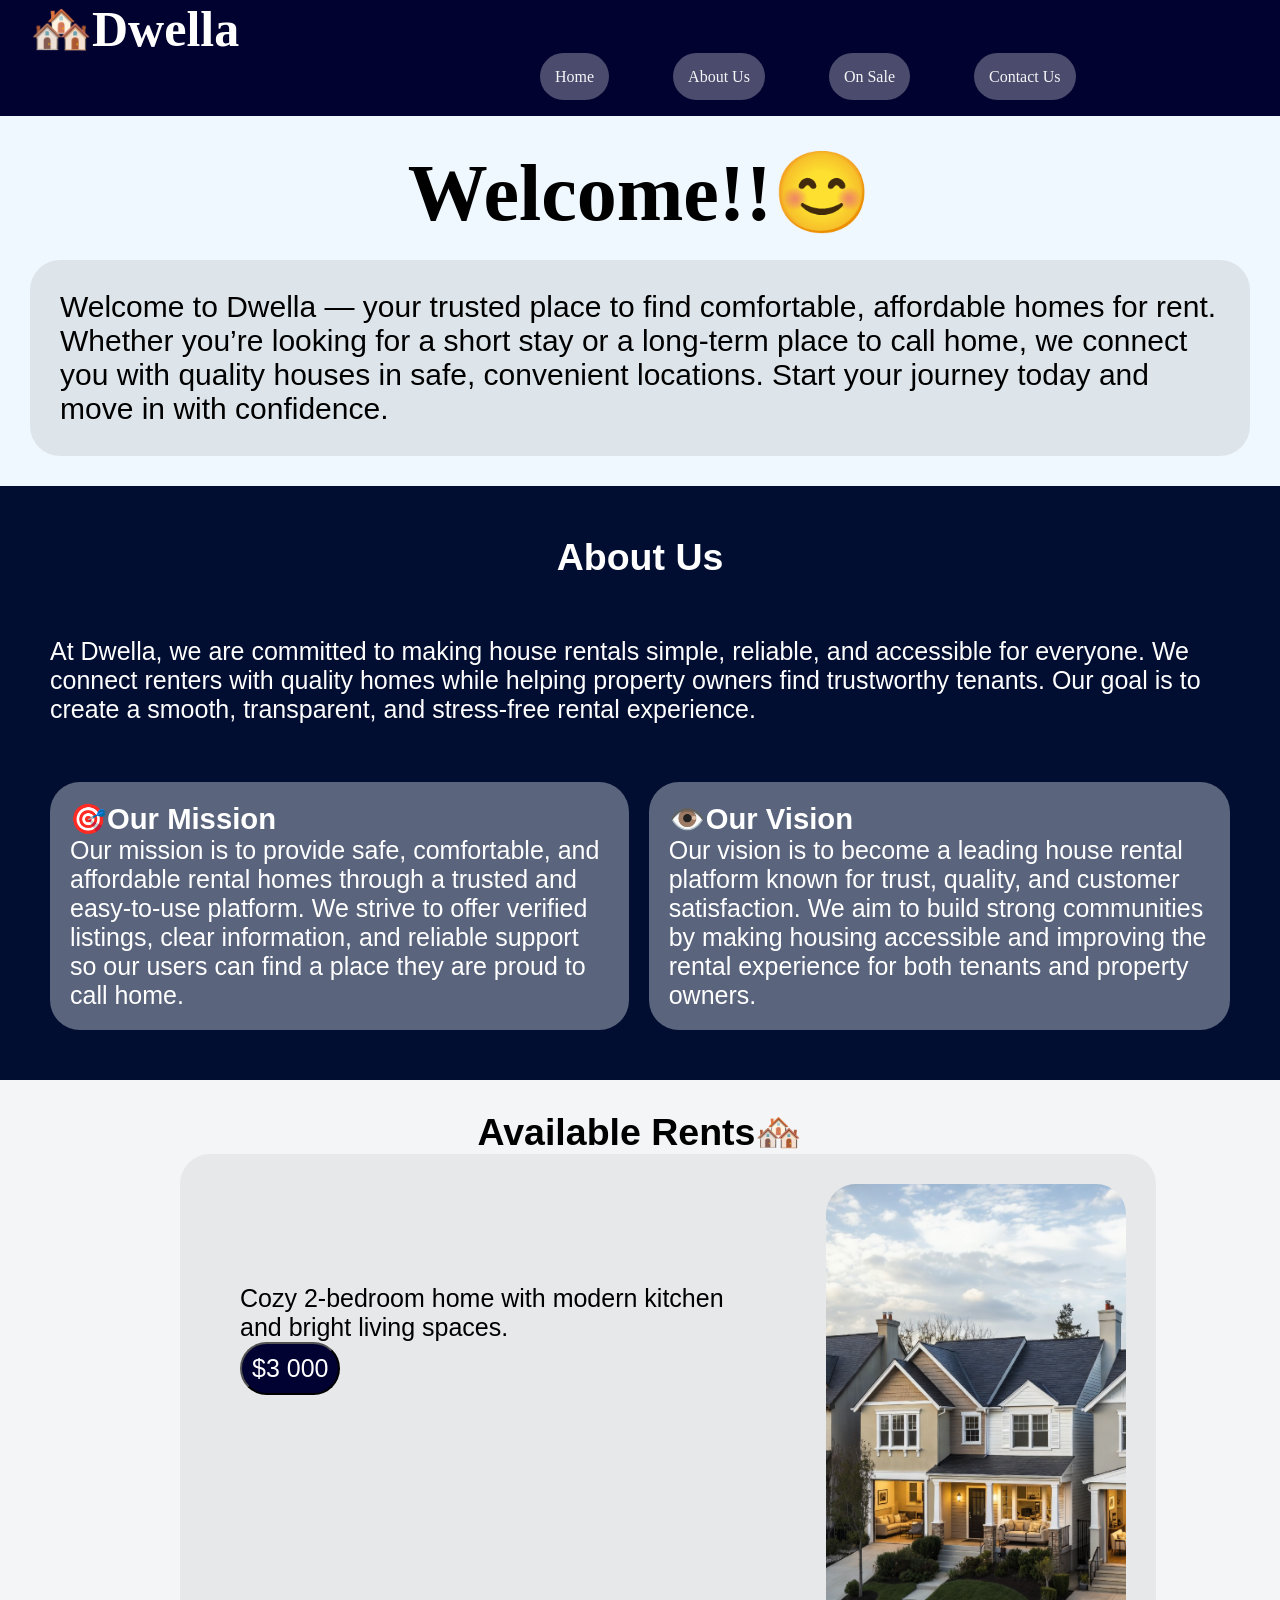
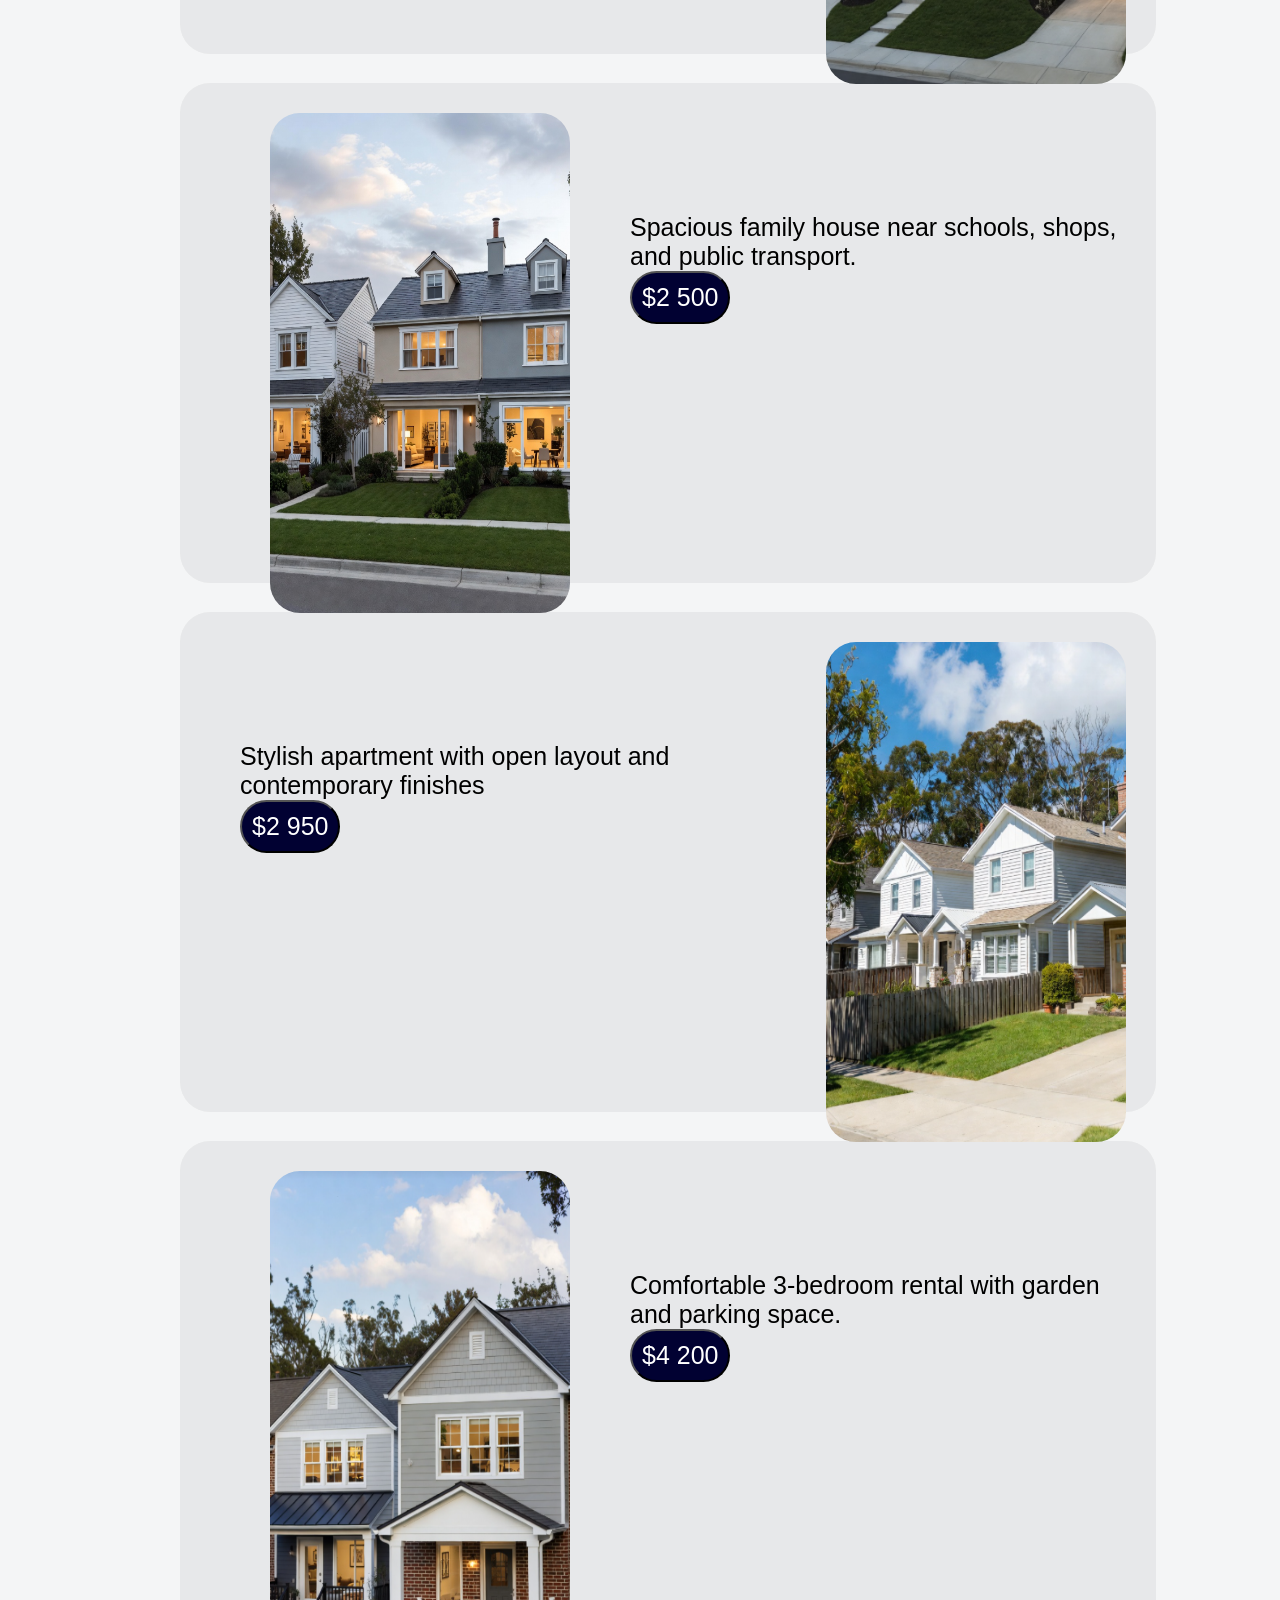
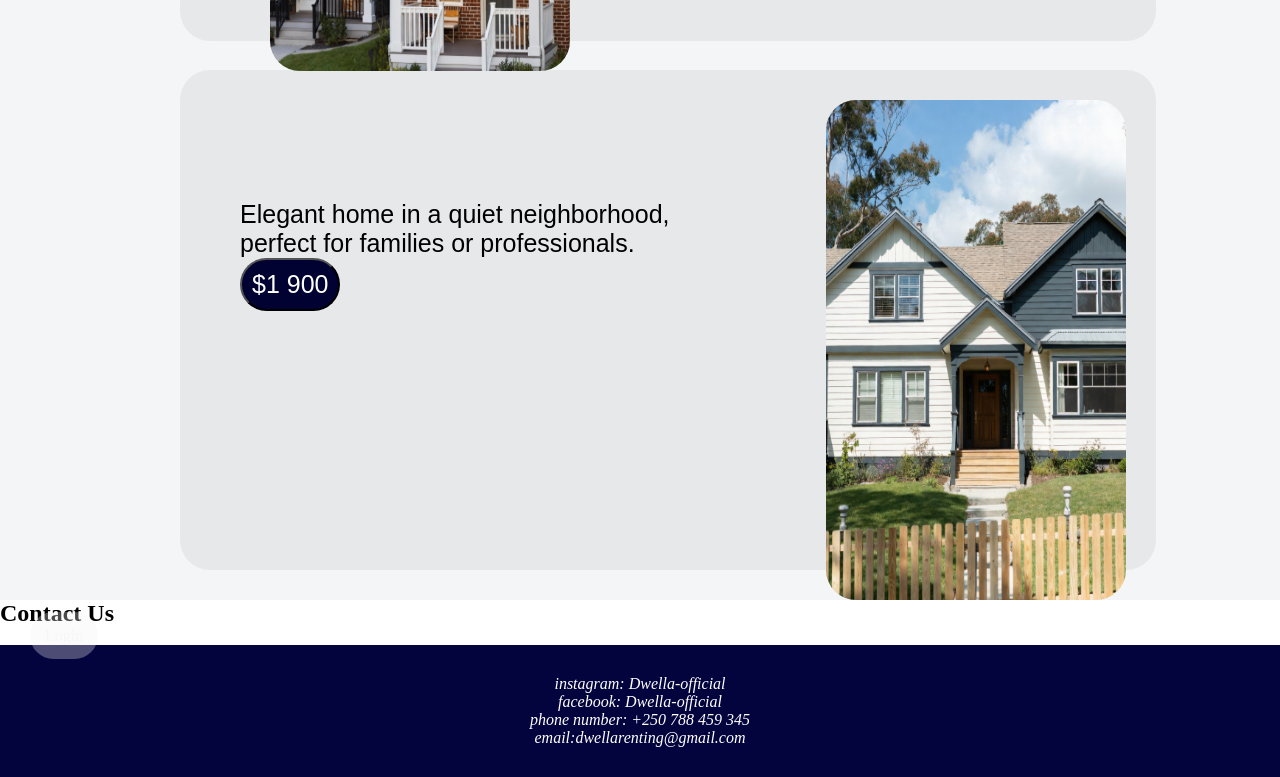
<file: index.html>
<!DOCTYPE html>
<html lang="en">
<head>
    <meta charset="UTF-8">
    <meta name="viewport" content="width=device-width, initial-scale=1.0">
    <title>Dwella</title>
    <style>
        * {
            margin: 0;
            padding: 0;
            box-sizing: border-box;
        }
        header{
            background-color: rgb(2, 2, 49); */
            color: white;
            position: sticky;
            padding-bottom: 20px;

        }
        nav{
            margin-left: 500px;
            padding: 10px;
            /* background-color: rgba(250, 250, 250, 0.214); */
            border-radius: 10px;
            /* position: fixed; */
            
            
        }
        a{
            padding-right: 40px;
            text-decoration: none;
            color: rgb(246, 246, 248);
            background-color: rgba(242, 243, 244, 0.304);
            padding: 15px;
            border-radius: 30px;
            margin: 30px;
            
        }
        h1{
            font-size: 50px;
            margin-left: 30px;
            color: white;
        }
        #index{
            background-color: aliceblue;
            padding: 30px;
        }
        #about{
            background-color: rgb(1, 14, 49);
            color: white;
            padding: 50px;
            font-family: 'Lucida Sans', 'Lucida Sans Regular', 'Lucida Grande', 'Lucida Sans Unicode', Geneva, Verdana, sans-serif;
            font-size: 25px;
        }
        #rent{
            background-color: rgb(244, 245, 246);
            padding: 30px;
            font-family: 'Lucida Sans', 'Lucida Sans Regular', 'Lucida Grande', 'Lucida Sans Unicode', Geneva, Verdana, sans-serif;
            font-size: 25px;
        }
        footer{
            background-color: rgb(3, 3, 61);
            color: white;
            text-align: center;
            padding: 30px;
            background-size: cover;
            background-position: center;
            background-repeat: no-repeat;
        }
        .home h2{
            /* background-image: url("house1.png"); */
            margin-top: 0px;
            font-size: 80px;
            text-align: center;
            padding-bottom: 20px;
            
        }
        .home p{
            background-color: rgba(0, 0, 7, 0.077);
            padding: 30px;
            border-radius: 30px;
            font-family: 'Lucida Sans', 'Lucida Sans Regular', 'Lucida Grande', 'Lucida Sans Unicode', Geneva, Verdana, sans-serif;
            font-size: 30px;
        }
        .rent{
            display: flex;
            padding-left: 50px;
            margin-left: 50px;
            gap: 30px;
            background-color: rgba(1, 1, 31, 0.053);
            border-radius: 30px;
        }
        .rent img{
            height: 500px;
            border-radius: 30px;
            margin-left: 60px;
            align-self: right;
        }
        .rent p{
            margin-left: 30px;
        }
        .about{
            background-color: rgba(240, 248, 255, 0.367);
            padding: 20px;
            border-radius: 30px;
        }
        .mm{
            display: flex;
            gap: 10px;
        }
        #about h2{
            text-align: center;
        }
        #rent h2{
            text-align: center;
        }
        #aa{
            margin: 0;
            padding: 0;
            
        }
        #aa img{
            width: 300px;
        }
        #aa p{
            margin-top: 100px;
        }
        #ww p{
            margin-top: 100px;
        }
        #ww img{
            width: 300px;
        }
        #ww,#aa{
            height: 500px;
            width: 80%;
            margin-left: 150px;
            padding: 30px;
        }
        #rent button{
            padding: 10px;
            font-family: 'Lucida Sans', 'Lucida Sans Regular', 'Lucida Grande', 'Lucida Sans Unicode', Geneva, Verdana, sans-serif;
            font-size: 25px;
            background-color: rgb(1, 1, 50);
            color: white;
            border-radius: 30px;
        }
    </style>
</head>
<body>
    <header>
        <h1>🏘️Dwella</h1>
        <nav>
            <a href="#index">Home</a>
            <a href="#about">About Us</a>
            <a href="#rent">On Sale</a>
            <a href="#contact">Contact Us</a>
        </nav>
    </header>
    <main>
        <section id="index">
            <div class="home">
                <div>
                <h2>Welcome!!😊</h2>
                </div>
                <div>
                    <p>Welcome to Dwella — your trusted place to find comfortable, affordable homes for rent. Whether you’re 
                        looking for a short stay or a long-term place to call home, we connect you with quality houses in safe, 
                        convenient locations. Start your journey today and move in with confidence.</p>
                </div>
            </div>
        </section>
        <section id="about">
            <div>
                <div>
                    <h2>About Us</h2><br><br>
                    <p>
                        At Dwella, we are committed to making house rentals simple, reliable, and accessible 
                        for everyone. We connect renters with quality homes while helping property owners find trustworthy 
                        tenants. Our goal is to create a smooth, transparent, and stress-free rental experience.
                    </p>
                    <div><br><br>
                        <div class="mm">
                        <div class="about">
                            <h3> 🎯Our Mission</h3>
                            <p>Our mission is to provide safe, comfortable, and affordable rental homes through a
                                 trusted and easy-to-use platform. We strive to offer verified listings, clear information,
                                  and reliable support so our users can find a place they are proud to call home.</p>
                        </div><br><br>
                        <div class="about">
                            <h3>👁️Our Vision</h3>
                            <p>Our vision is to become a leading house rental platform known for trust, quality,
                                 and customer satisfaction. We aim to build strong communities by making housing 
                                 accessible and improving the rental experience for both tenants and property owners.</p>
                        </div>
                        </div>
                    </div>
                </div>
            </div>
        </section>
        <section id="rent">
            <div >
                <h2>
                    Available Rents🏘️
                </h2>
                <div class="rent" id="aa">
                    <p>Cozy 2-bedroom home with modern kitchen and bright living spaces.<br><button>$3 000</button></p>
                    <img src="house1.png" alt="house1">
                </div><br>
                <div class="rent" id="ww">
                    <img src="house2.png" alt="house2">
                    <p>Spacious family house near schools, shops, and public transport.<br><button>$2 500</button></p>
                </div><br>
                <div class="rent" id="aa">
                    <p>Stylish apartment with open layout and contemporary finishes<br><button>$2 950</button></p>
                    <img src="house3.png" alt="house3">
                </div><br>
                <div class="rent" id="ww">
                    <img src="house4.png" alt="house4">
                    <p>Comfortable 3-bedroom rental with garden and parking space.<br><button>$4 200</button></p>
                </div><br>
                <div class="rent" id="aa">
                    <p>Elegant home in a quiet neighborhood, perfect for families or professionals.<br><button>$1 900</button></p>
                    <img src="house5.png" alt="house5">
            </div>
        </section>
        <section id="contact">
            <h2>Contact Us</h2>
            <div>
                <h3></h3>
            </div>
            <a href="login.html">Login</a>
        </section>
    </main>
    <footer>
        <address>
           <p>instagram: Dwella-official</p> 
           <p>facebook: Dwella-official</p>
           <p>phone number: +250 788 459 345</p>
           <p>email:dwellarenting@gmail.com</p>
        </address>
    </footer>
</body>
</html>
</file>
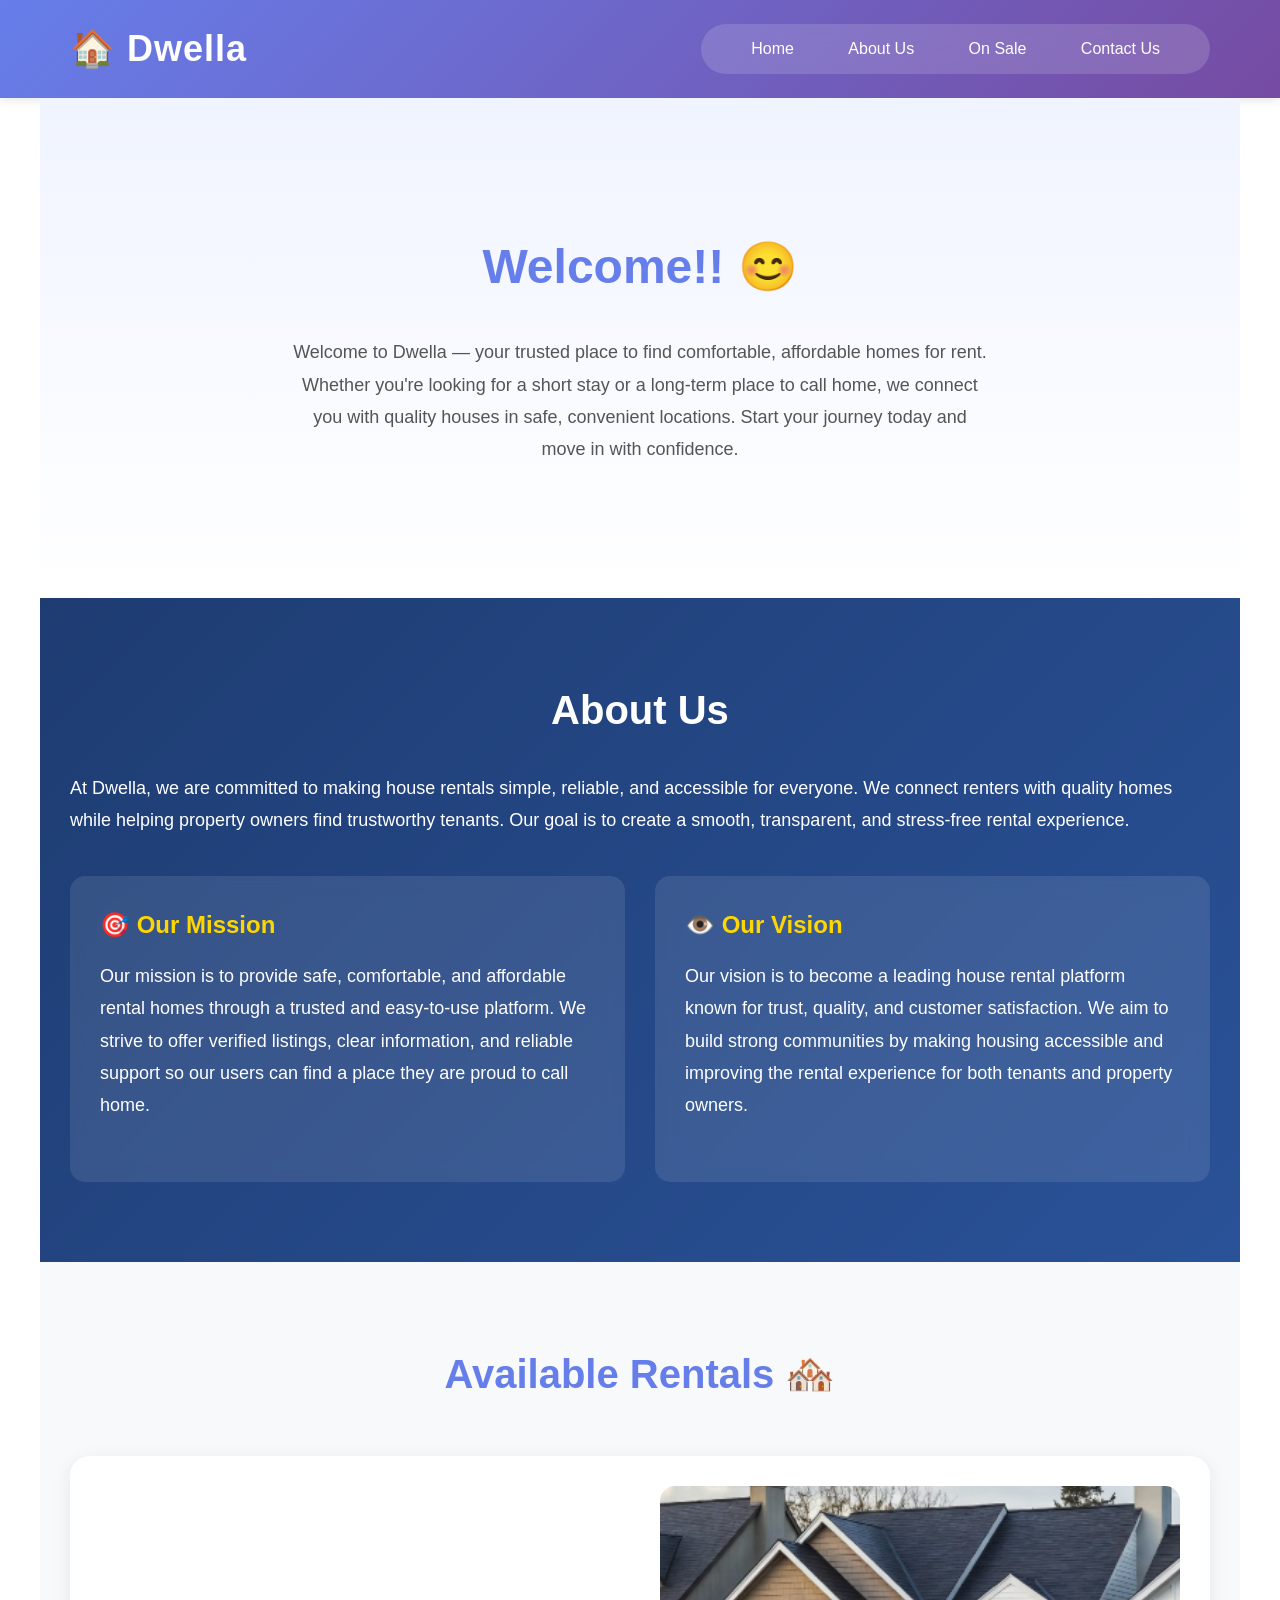
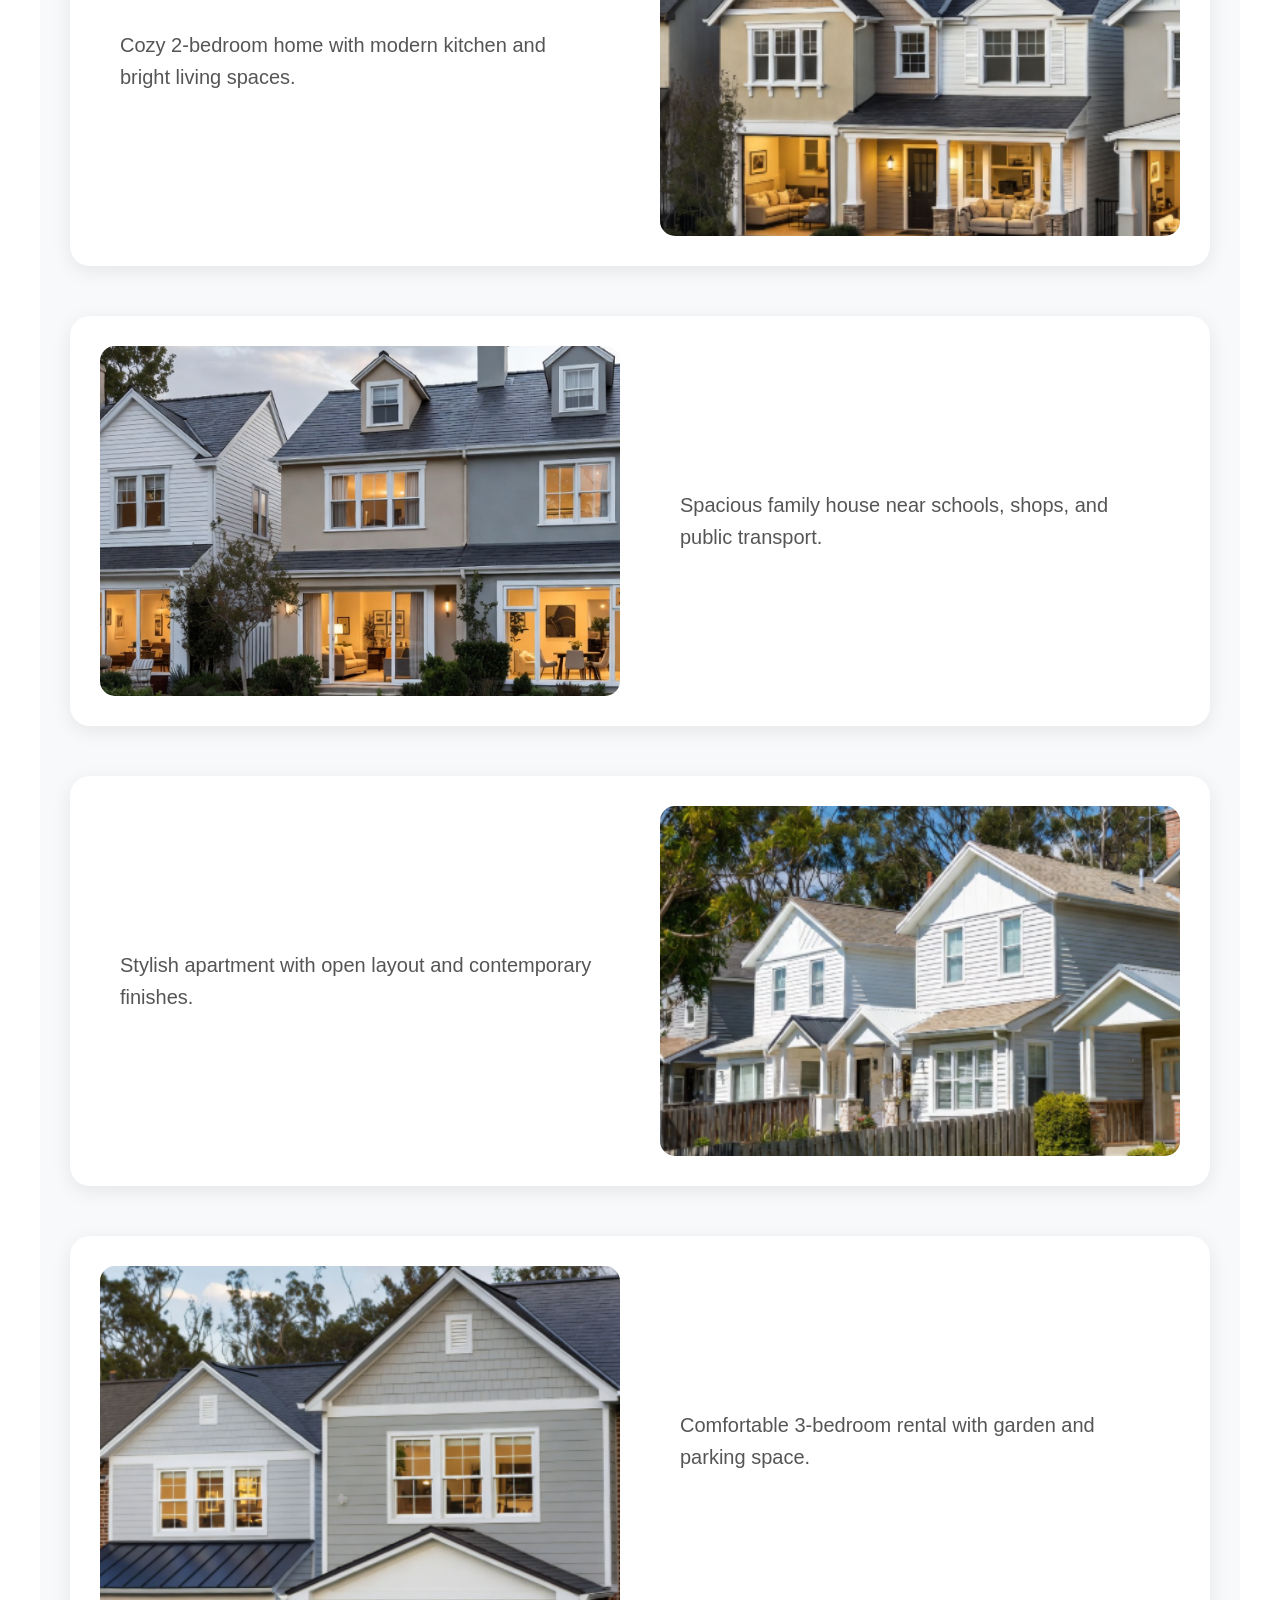
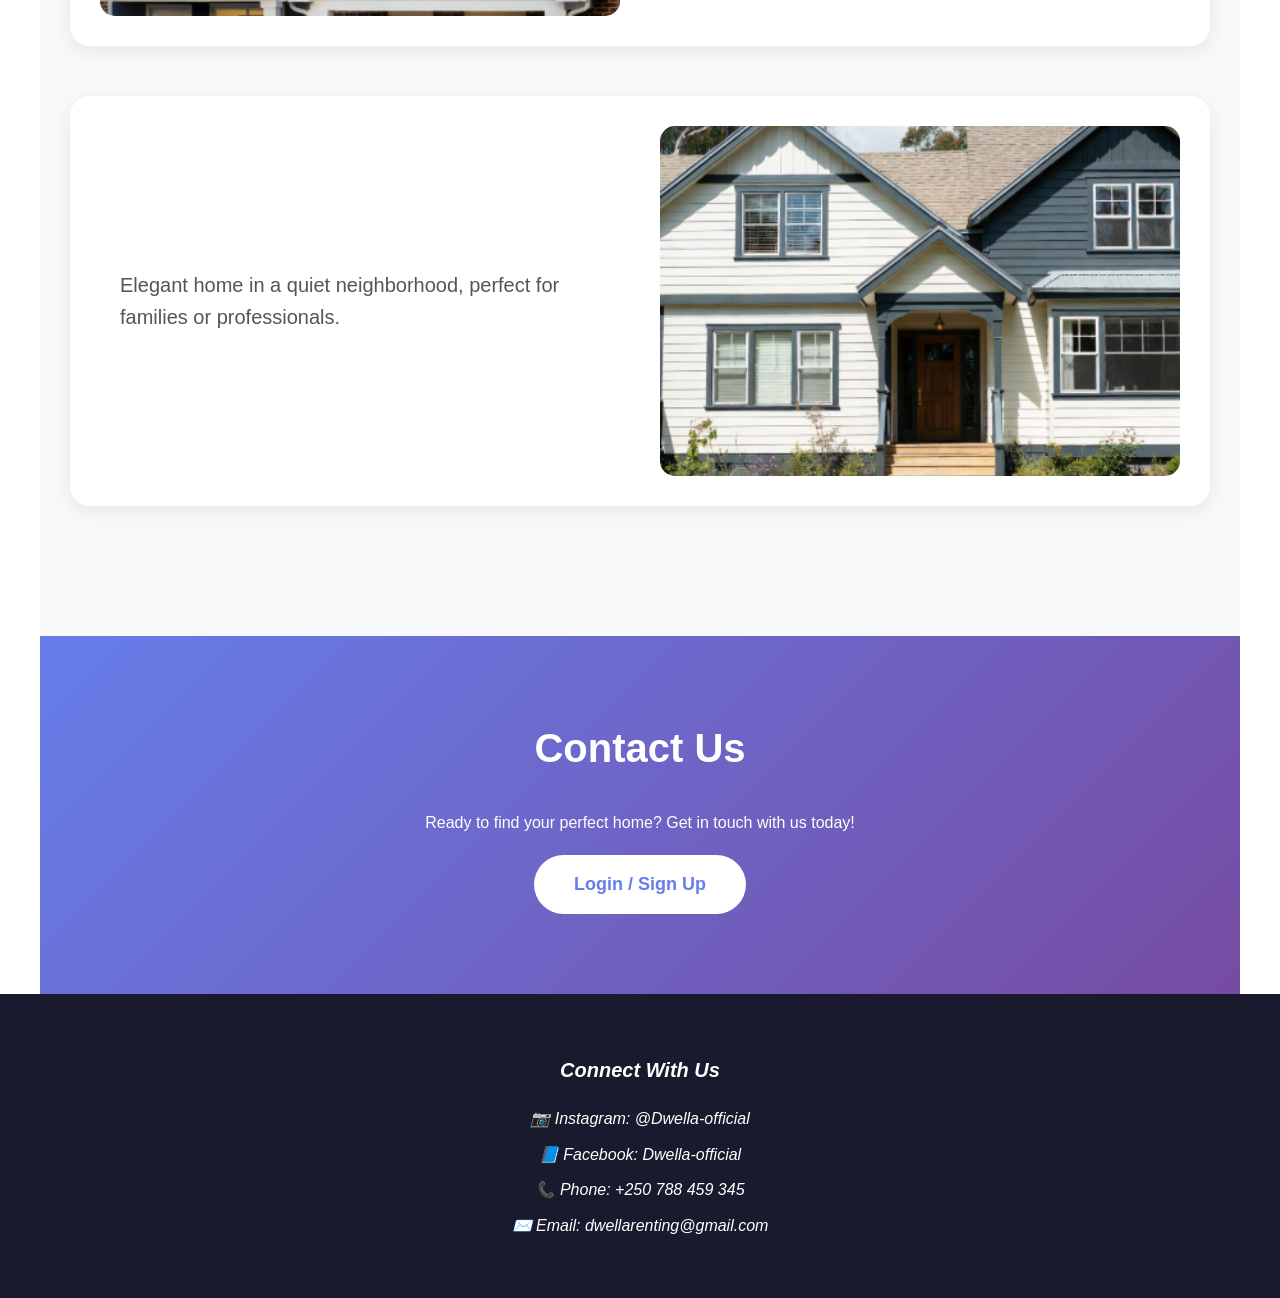
<file: claude.html>
<!DOCTYPE html>
<html lang="en">
<head>
    <meta charset="UTF-8">
    <meta name="viewport" content="width=device-width, initial-scale=1.0">
    <title>Dwella - Find Your Perfect Home</title>
    <style>
        * {
            margin: 0;
            padding: 0;
            box-sizing: border-box;
        }
        
        body {
            font-family: 'Segoe UI', Tahoma, Geneva, Verdana, sans-serif;
            line-height: 1.6;
            color: #333;
        }
        
        header {
            background: linear-gradient(135deg, #667eea 0%, #764ba2 100%);
            color: white;
            padding: 20px 0;
            box-shadow: 0 2px 10px rgba(0,0,0,0.1);
            /* position: sticky; */
            top: 0;
            z-index: 100;
        }
        
        .header-content {
            max-width: 1200px;
            margin: 0 auto;
            display: flex;
            justify-content: space-between;
            align-items: center;
            padding: 0 30px;
        }
        
        h1 {
            font-size: 36px;
            font-weight: 700;
            letter-spacing: 1px;
        }
        
        nav {
            background: rgba(255, 255, 255, 0.15);
            backdrop-filter: blur(10px);
            padding: 12px 25px;
            border-radius: 50px;
        }
        
        nav a {
            color: white;
            text-decoration: none;
            padding: 8px 20px;
            margin: 0 5px;
            border-radius: 25px;
            transition: all 0.3s ease;
            font-weight: 500;
        }
        
        nav a:hover {
            background: rgba(255, 255, 255, 0.25);
            transform: translateY(-2px);
        }
        
        section {
            padding: 80px 30px;
            max-width: 1200px;
            margin: 0 auto;
        }
        
        #index {
            background: linear-gradient(to bottom, #f0f4ff, #ffffff);
            text-align: center;
            min-height: 500px;
            display: flex;
            align-items: center;
            justify-content: center;
        }
        
        .home h2 {
            font-size: 48px;
            color: #667eea;
            margin-bottom: 30px;
            animation: fadeInDown 1s ease;
        }
        
        .home p {
            font-size: 18px;
            max-width: 700px;
            margin: 0 auto;
            color: #555;
            line-height: 1.8;
        }
        
        #about {
            background: linear-gradient(135deg, #1e3c72 0%, #2a5298 100%);
            color: white;
        }
        
        #about h2 {
            font-size: 40px;
            margin-bottom: 30px;
            text-align: center;
        }
        
        #about p {
            font-size: 18px;
            line-height: 1.8;
            margin-bottom: 30px;
        }
        
        .mission-vision {
            display: grid;
            grid-template-columns: repeat(auto-fit, minmax(300px, 1fr));
            gap: 30px;
            margin-top: 40px;
        }
        
        .mission-vision div {
            background: rgba(255, 255, 255, 0.1);
            padding: 30px;
            border-radius: 15px;
            backdrop-filter: blur(10px);
            transition: transform 0.3s ease;
        }
        
        .mission-vision div:hover {
            transform: translateY(-5px);
        }
        
        .mission-vision h3 {
            font-size: 24px;
            margin-bottom: 15px;
            color: #ffd700;
        }
        
        #rent {
            background: #f8f9fa;
        }
        
        #rent h2 {
            font-size: 40px;
            text-align: center;
            margin-bottom: 50px;
            color: #667eea;
        }
        
        .rent-item {
            display: grid;
            grid-template-columns: 1fr 1fr;
            gap: 40px;
            margin-bottom: 50px;
            background: white;
            padding: 30px;
            border-radius: 20px;
            box-shadow: 0 5px 20px rgba(0,0,0,0.08);
            transition: transform 0.3s ease, box-shadow 0.3s ease;
        }
        
        .rent-item:hover {
            transform: translateY(-5px);
            box-shadow: 0 10px 30px rgba(0,0,0,0.15);
        }
        
        .rent-item.reverse {
            grid-template-columns: 1fr 1fr;
        }
        
        .rent-item img {
            width: 100%;
            height: 350px;
            object-fit: cover;
            border-radius: 15px;
        }
        
        .rent-item p {
            display: flex;
            align-items: center;
            font-size: 20px;
            color: #555;
            padding: 20px;
        }
        
        #contact {
            background: linear-gradient(135deg, #667eea 0%, #764ba2 100%);
            color: white;
            text-align: center;
        }
        
        #contact h2 {
            font-size: 40px;
            margin-bottom: 30px;
        }
        
        .contact-btn {
            display: inline-block;
            background: white;
            color: #667eea;
            padding: 15px 40px;
            border-radius: 50px;
            text-decoration: none;
            font-weight: 600;
            font-size: 18px;
            margin-top: 20px;
            transition: all 0.3s ease;
        }
        
        .contact-btn:hover {
            transform: translateY(-3px);
            box-shadow: 0 10px 25px rgba(0,0,0,0.2);
        }
        
        footer {
            background: #1a1a2e;
            color: white;
            text-align: center;
            padding: 50px 30px;
        }
        
        footer p {
            margin: 10px 0;
            font-size: 16px;
        }
        
        footer p:first-child {
            font-size: 20px;
            font-weight: 600;
            margin-bottom: 20px;
        }
        
        @keyframes fadeInDown {
            from {
                opacity: 0;
                transform: translateY(-30px);
            }
            to {
                opacity: 1;
                transform: translateY(0);
            }
        }
        
        @media (max-width: 768px) {
            .header-content {
                flex-direction: column;
                gap: 20px;
            }
            
            nav {
                padding: 10px 15px;
            }
            
            nav a {
                padding: 6px 12px;
                font-size: 14px;
            }
            
            .rent-item {
                grid-template-columns: 1fr;
            }
            
            .rent-item.reverse {
                grid-template-columns: 1fr;
            }
            
            h1 {
                font-size: 28px;
            }
            
            .home h2 {
                font-size: 32px;
            }
        }
    </style>
</head>
<body>
    <header>
        <div class="header-content">
            <h1>🏠 Dwella</h1>
            <nav>
                <a href="#index">Home</a>
                <a href="#about">About Us</a>
                <a href="#rent">On Sale</a>
                <a href="#contact">Contact Us</a>
            </nav>
        </div>
    </header>
    
    <main>
        <section id="index">
            <div class="home">
                <div>
                    <h2>Welcome!! 😊</h2>
                    <p>Welcome to Dwella — your trusted place to find comfortable, affordable homes for rent. Whether you're looking for a short stay or a long-term place to call home, we connect you with quality houses in safe, convenient locations. Start your journey today and move in with confidence.</p>
                </div>
            </div>
        </section>
        
        <section id="about">
            <div>
                <h2>About Us</h2>
                <p>At Dwella, we are committed to making house rentals simple, reliable, and accessible for everyone. We connect renters with quality homes while helping property owners find trustworthy tenants. Our goal is to create a smooth, transparent, and stress-free rental experience.</p>
                
                <div class="mission-vision">
                    <div>
                        <h3>🎯 Our Mission</h3>
                        <p>Our mission is to provide safe, comfortable, and affordable rental homes through a trusted and easy-to-use platform. We strive to offer verified listings, clear information, and reliable support so our users can find a place they are proud to call home.</p>
                    </div>
                    <div>
                        <h3>👁️ Our Vision</h3>
                        <p>Our vision is to become a leading house rental platform known for trust, quality, and customer satisfaction. We aim to build strong communities by making housing accessible and improving the rental experience for both tenants and property owners.</p>
                    </div>
                </div>
            </div>
        </section>
        
        <section id="rent">
            <h2>Available Rentals 🏘️</h2>
            
            <div class="rent-item">
                <p>Cozy 2-bedroom home with modern kitchen and bright living spaces.</p>
                <img src="house1.png" alt="Cozy 2-bedroom home">
            </div>
            
            <div class="rent-item reverse">
                <img src="house2.png" alt="Spacious family house">
                <p>Spacious family house near schools, shops, and public transport.</p>
            </div>
            
            <div class="rent-item">
                <p>Stylish apartment with open layout and contemporary finishes.</p>
                <img src="house3.png" alt="Stylish apartment">
            </div>
            
            <div class="rent-item reverse">
                <img src="house4.png" alt="Comfortable 3-bedroom rental">
                <p>Comfortable 3-bedroom rental with garden and parking space.</p>
            </div>
            
            <div class="rent-item">
                <p>Elegant home in a quiet neighborhood, perfect for families or professionals.</p>
                <img src="house5.png" alt="Elegant home">
            </div>
        </section>
        
        <section id="contact">
            <h2>Contact Us</h2>
            <p>Ready to find your perfect home? Get in touch with us today!</p>
            <a href="login.html" class="contact-btn">Login / Sign Up</a>
        </section>
    </main>
    
    <footer>
        <address>
            <p>Connect With Us</p>
            <p>📷 Instagram: @Dwella-official</p> 
            <p>📘 Facebook: Dwella-official</p>
            <p>📞 Phone: +250 788 459 345</p>
            <p>✉️ Email: dwellarenting@gmail.com</p>
        </address>
    </footer>
</body>
</html>
</file>
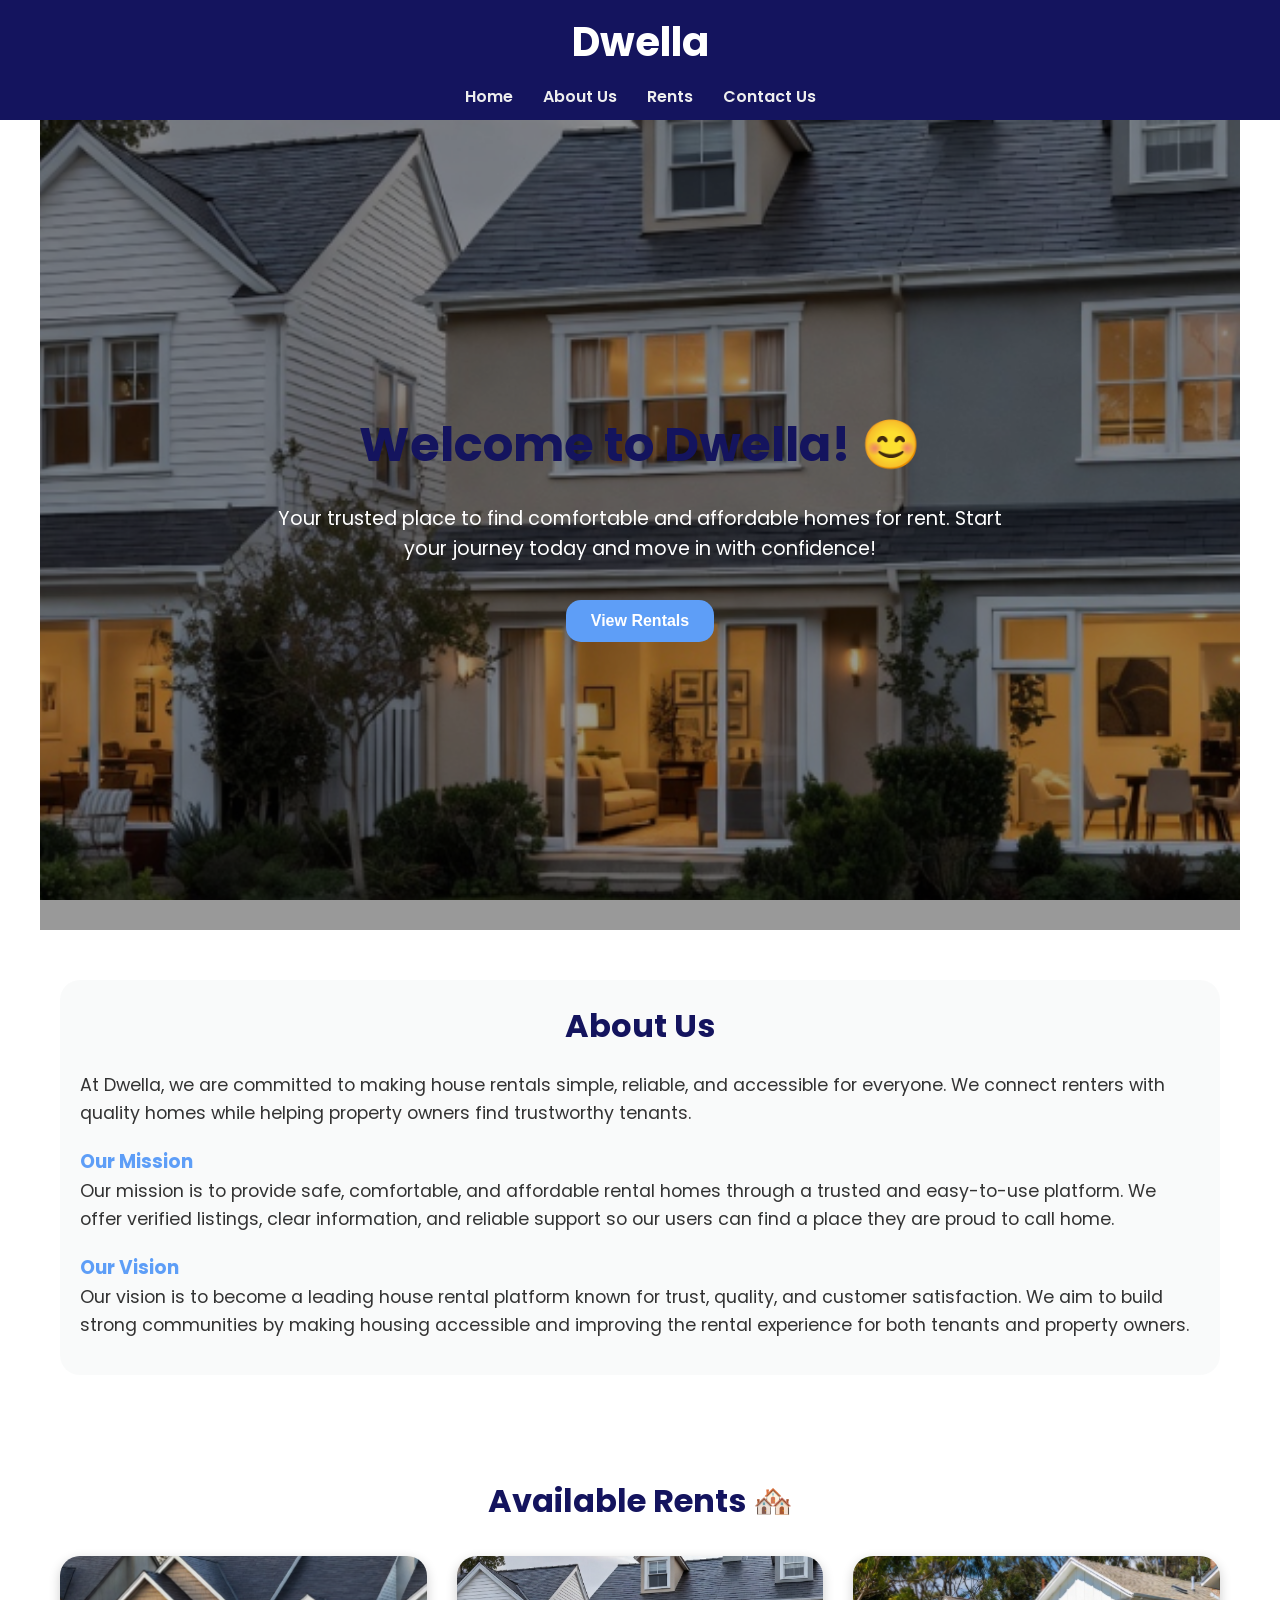
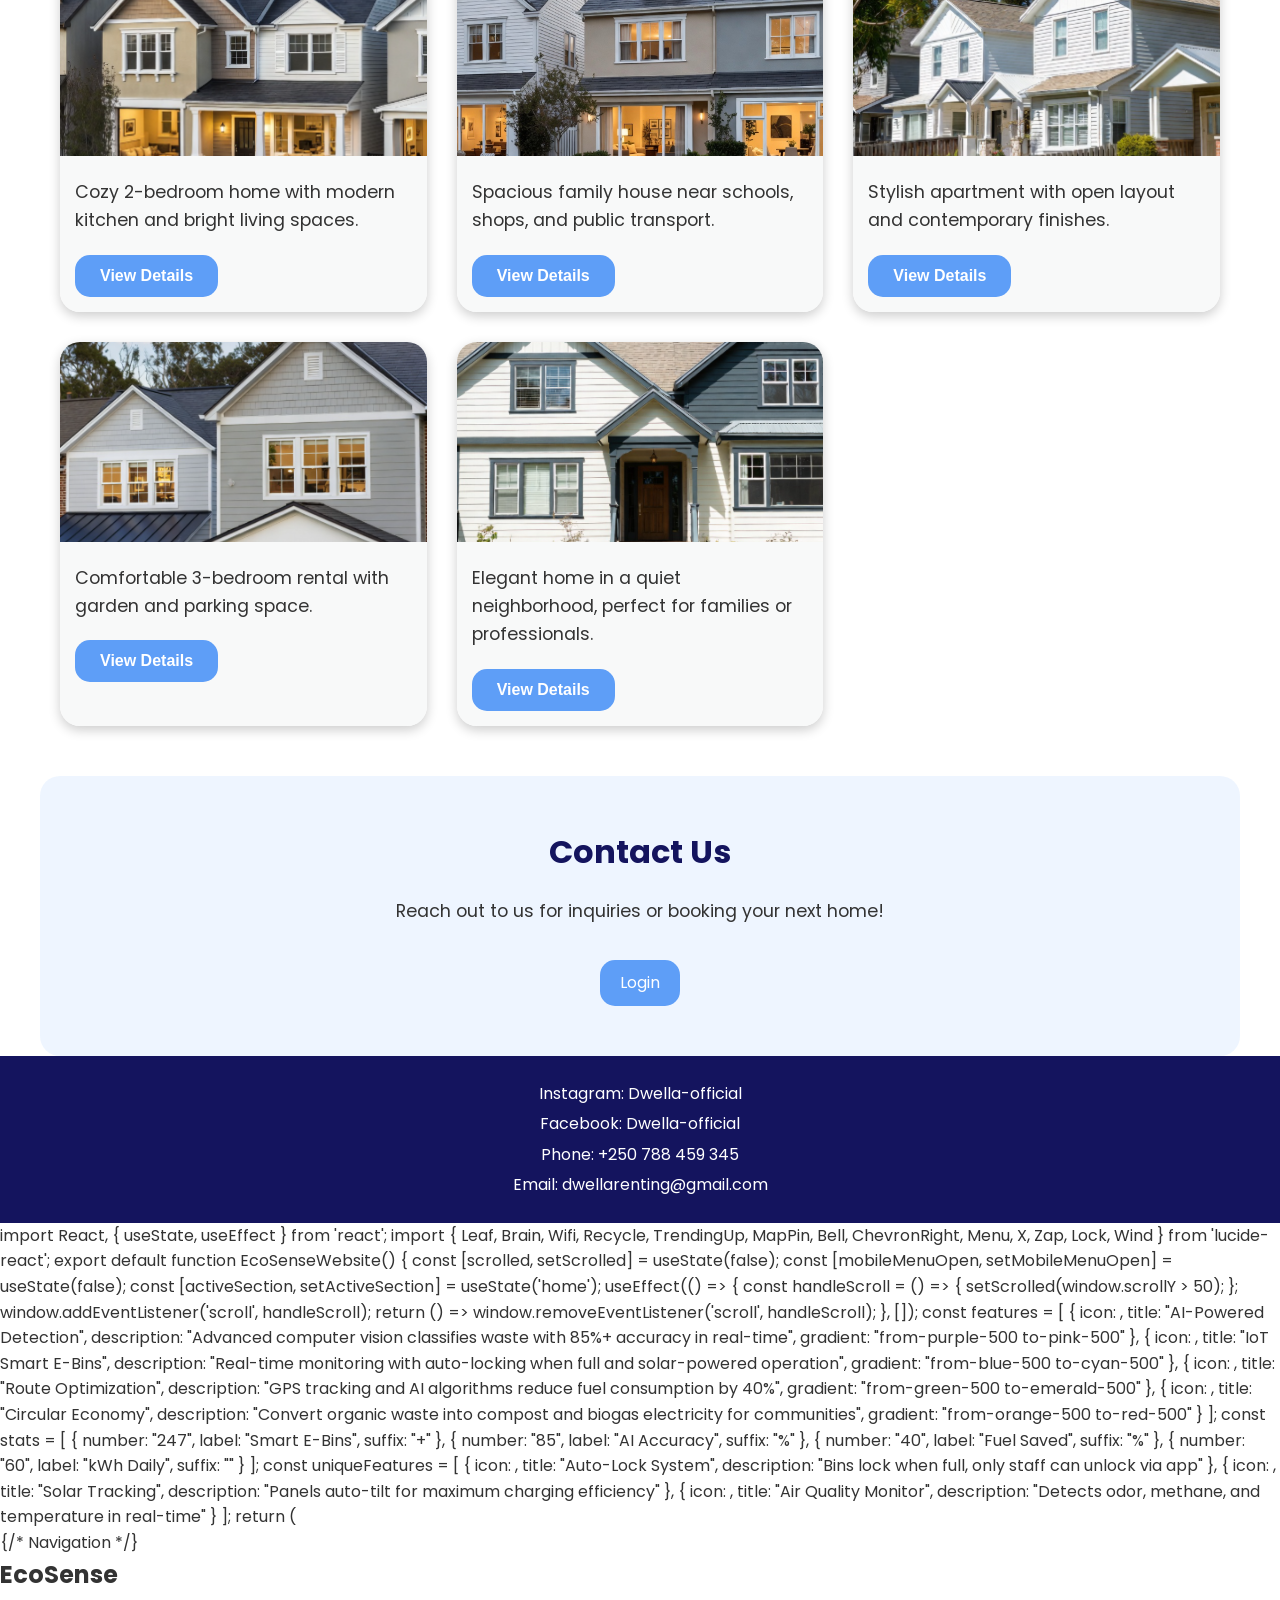
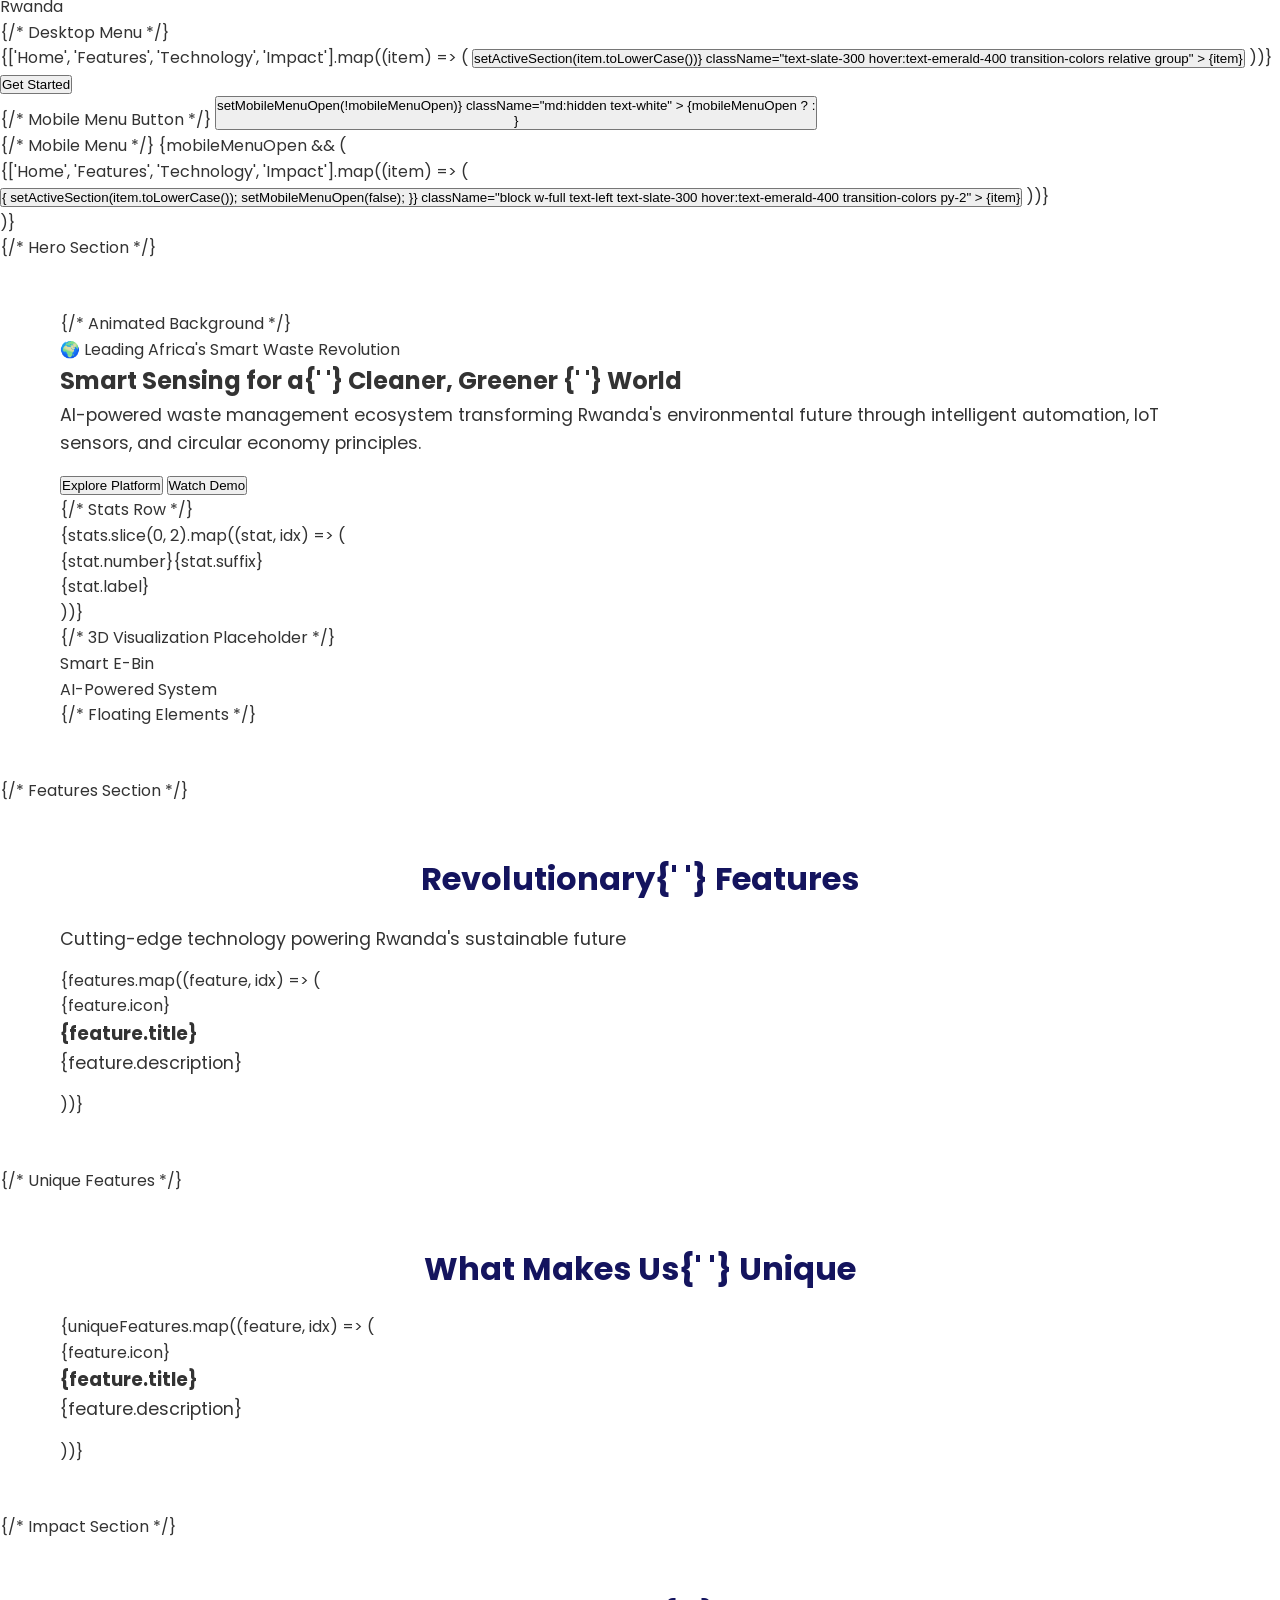
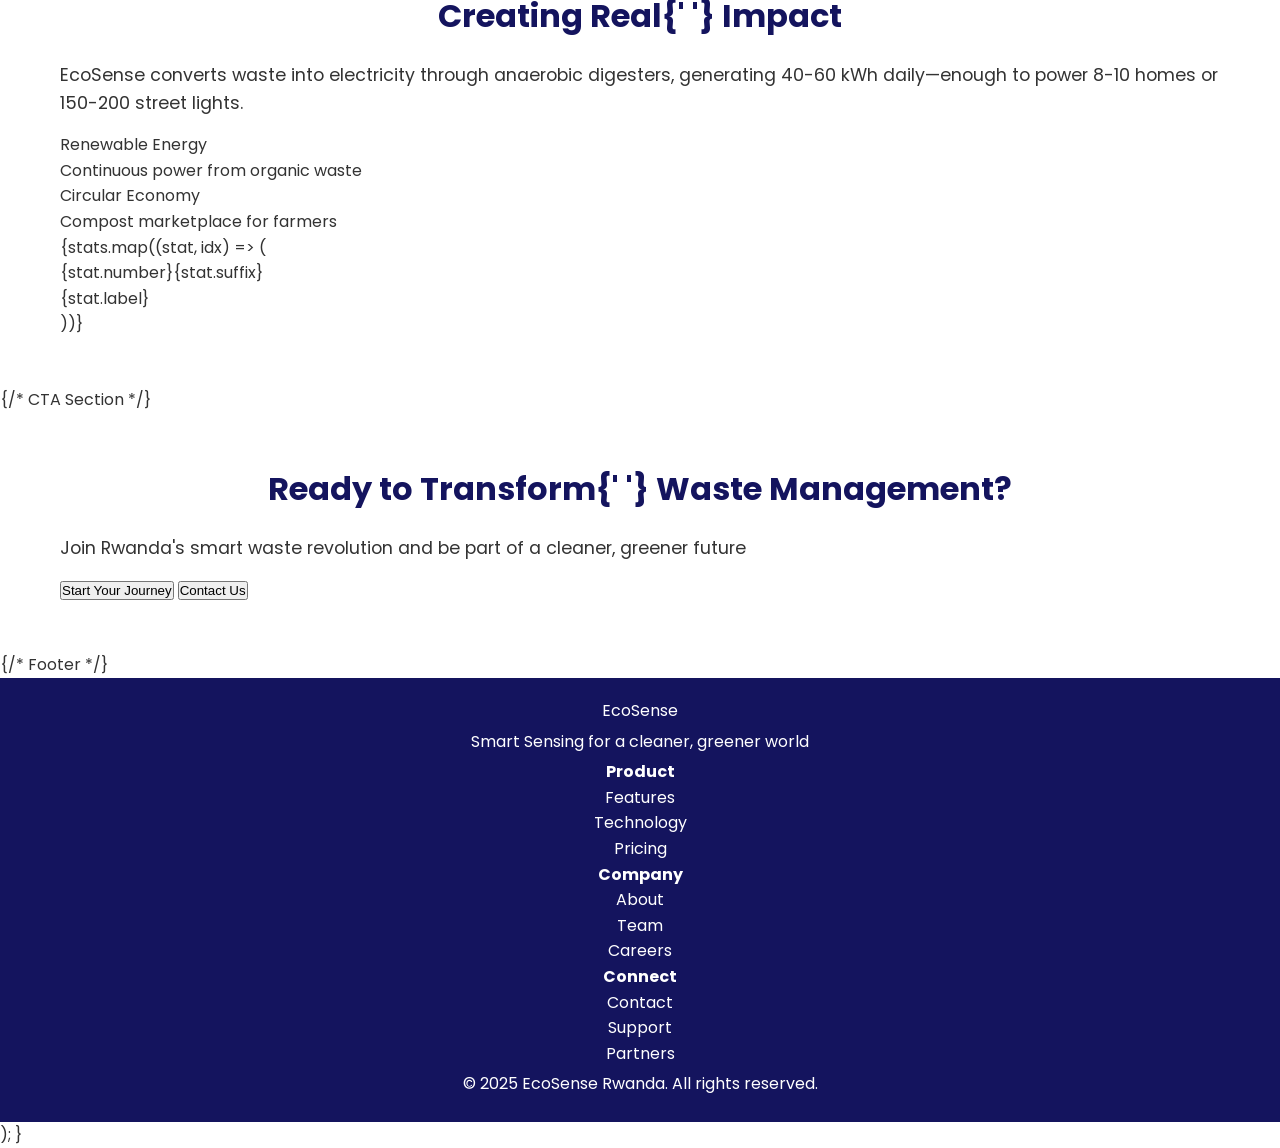
<file: gpt.html>
<!DOCTYPE html>
<html lang="en">
<head>
    <meta charset="UTF-8">
    <meta name="viewport" content="width=device-width, initial-scale=1.0">
    <title>Dwella</title>
    <!-- Google Font -->
    <link href="https://fonts.googleapis.com/css2?family=Poppins&display=swap" rel="stylesheet">
    <style>
        *{
            box-sizing: border-box;
            margin: 0;
            padding: 0;
        }

        body{
            font-family: 'Poppins', sans-serif;
            line-height: 1.6;
            color: #333;
        }

        header{
            position: sticky;
            top: 0;
            background-color: rgb(20,20,94);
            color: white;
            z-index: 1000;
            padding: 10px 20px;
            display: flex;
            flex-direction: column;
            align-items: center;
        }

        header h1{
            font-size: 2.5rem;
            margin-bottom: 10px;
        }

        nav{
            display: flex;
            gap: 30px;
        }

        nav a{
            color: #eee;
            text-decoration: none;
            font-weight: 600;
            transition: 0.3s;
        }

        nav a:hover{
            color: rgb(94,158,247);
        }

        main{
            position: relative;
        }

        /* Hero Section */
        .hero{
            background-image: url("house2.png");
            background-size: cover;
            background-position: center;
            background-attachment: fixed;
            min-height: 90vh;
            display: flex;
            flex-direction: column;
            justify-content: center;
            align-items: center;
            text-align: center;
            color: white;
            position: relative;
        }

        .hero::before{
            content:"";
            position: absolute;
            inset: 0;
            background: rgba(0,0,0,0.4);
        }

        .hero-content{
            position: relative;
            z-index: 1;
            max-width: 800px;
            padding: 20px;
        }

        .hero-content h2{
            font-size: 3rem;
            margin-bottom: 20px;
        }

        .hero-content p{
            font-size: 1.2rem;
        }

        .btn{
            padding: 12px 25px;
            background-color: rgb(94,158,247);
            color: white;
            border: none;
            border-radius: 15px;
            cursor: pointer;
            font-size: 1rem;
            font-weight: 600;
            margin-top: 20px;
            transition: 0.3s;
        }

        .btn:hover{
            background-color: rgb(70,130,220);
        }

        /* Section Styling */
        section{
            padding: 50px 20px;
            max-width: 1200px;
            margin: auto;
        }

        section h2{
            font-size: 2rem;
            margin-bottom: 20px;
            text-align: center;
            color: rgb(20,20,94);
        }

        section p{
            font-size: 1.1rem;
            margin-bottom: 15px;
        }

        /* About Section */
        #about div{
            background-color: rgba(248,249,249,0.8);
            border-radius: 20px;
            padding: 20px;
        }

        #about h3{
            margin-top: 20px;
            color: rgb(94,158,247);
        }

        /* Rent Section */
        .rent-container{
            display: grid;
            grid-template-columns: repeat(auto-fit, minmax(300px,1fr));
            gap: 30px;
            margin-top: 30px;
        }

        .rent-card{
            background-color: rgba(248,249,249,0.9);
            border-radius: 20px;
            overflow: hidden;
            box-shadow: 0 4px 12px rgba(0,0,0,0.2);
            transition: transform 0.3s, box-shadow 0.3s;
        }

        .rent-card:hover{
            transform: translateY(-5px);
            box-shadow: 0 8px 20px rgba(0,0,0,0.3);
        }

        .rent-card img{
            width: 100%;
            height: 200px;
            object-fit: cover;
        }

        .rent-card .rent-info{
            padding: 15px;
        }

        .rent-card .rent-info p{
            margin-bottom: 10px;
        }

        .rent-card .rent-info .btn{
            display: block;
            width: fit-content;
        }

        /* Contact Section */
        #contact{
            background-color: rgba(94,158,247,0.1);
            border-radius: 20px;
            text-align: center;
        }

        #contact a{
            display: inline-block;
            margin-top: 20px;
            background-color: rgb(94,158,247);
            color: white;
            padding: 10px 20px;
            border-radius: 15px;
            text-decoration: none;
            transition: 0.3s;
        }

        #contact a:hover{
            background-color: rgb(70,130,220);
        }

        /* Footer */
        footer{
            background-color: rgb(20,20,94);
            color: white;
            text-align: center;
            padding: 20px;
        }

        footer p{
            margin: 5px 0;
        }

        /* Responsive */
        @media (max-width: 768px){
            .hero-content h2{
                font-size: 2.2rem;
            }
            .hero-content p{
                font-size: 1rem;
            }
        }

    </style>
</head>
<body>
    <header>
        <h1>Dwella</h1>
        <nav>
            <a href="#index">Home</a>
            <a href="#about">About Us</a>
            <a href="#rent">Rents</a>
            <a href="#contact">Contact Us</a>
        </nav>
    </header>

    <main>
        <!-- Hero Section -->
        <section class="hero" id="index">
            <div class="hero-content">
                <h2>Welcome to Dwella! 😊</h2>
                <p>Your trusted place to find comfortable and affordable homes for rent. Start your journey today and move in with confidence!</p>
                <button class="btn">View Rentals</button>
            </div>
        </section>

        <!-- About Section -->
        <section id="about">
            <div>
                <h2>About Us</h2>
                <p>At Dwella, we are committed to making house rentals simple, reliable, and accessible for everyone. We connect renters with quality homes while helping property owners find trustworthy tenants.</p>

                <h3>Our Mission</h3>
                <p>Our mission is to provide safe, comfortable, and affordable rental homes through a trusted and easy-to-use platform. We offer verified listings, clear information, and reliable support so our users can find a place they are proud to call home.</p>

                <h3>Our Vision</h3>
                <p>Our vision is to become a leading house rental platform known for trust, quality, and customer satisfaction. We aim to build strong communities by making housing accessible and improving the rental experience for both tenants and property owners.</p>
            </div>
        </section>

        <!-- Rent Section -->
        <section id="rent">
            <h2>Available Rents 🏘️</h2>
            <div class="rent-container">
                <div class="rent-card">
                    <img src="house1.png" alt="house1">
                    <div class="rent-info">
                        <p>Cozy 2-bedroom home with modern kitchen and bright living spaces.</p>
                        <button class="btn">View Details</button>
                    </div>
                </div>

                <div class="rent-card">
                    <img src="house2.png" alt="house2">
                    <div class="rent-info">
                        <p>Spacious family house near schools, shops, and public transport.</p>
                        <button class="btn">View Details</button>
                    </div>
                </div>

                <div class="rent-card">
                    <img src="house3.png" alt="house3">
                    <div class="rent-info">
                        <p>Stylish apartment with open layout and contemporary finishes.</p>
                        <button class="btn">View Details</button>
                    </div>
                </div>

                <div class="rent-card">
                    <img src="house4.png" alt="house4">
                    <div class="rent-info">
                        <p>Comfortable 3-bedroom rental with garden and parking space.</p>
                        <button class="btn">View Details</button>
                    </div>
                </div>

                <div class="rent-card">
                    <img src="house5.png" alt="house5">
                    <div class="rent-info">
                        <p>Elegant home in a quiet neighborhood, perfect for families or professionals.</p>
                        <button class="btn">View Details</button>
                    </div>
                </div>
            </div>
        </section>

        <!-- Contact Section -->
        <section id="contact">
            <h2>Contact Us</h2>
            <p>Reach out to us for inquiries or booking your next home!</p>
            <a href="login.html">Login</a>
        </section>
    </main>

    <!-- Footer -->
    <footer>
        <p>Instagram: Dwella-official</p>
        <p>Facebook: Dwella-official</p>
        <p>Phone: +250 788 459 345</p>
        <p>Email: dwellarenting@gmail.com</p>
    </footer>

</body>
</html>






















































import React, { useState, useEffect } from 'react';
import { Leaf, Brain, Wifi, Recycle, TrendingUp, MapPin, Bell, ChevronRight, Menu, X, Zap, Lock, Wind } from 'lucide-react';

export default function EcoSenseWebsite() {
  const [scrolled, setScrolled] = useState(false);
  const [mobileMenuOpen, setMobileMenuOpen] = useState(false);
  const [activeSection, setActiveSection] = useState('home');

  useEffect(() => {
    const handleScroll = () => {
      setScrolled(window.scrollY > 50);
    };
    window.addEventListener('scroll', handleScroll);
    return () => window.removeEventListener('scroll', handleScroll);
  }, []);

  const features = [
    {
      icon: <Brain className="w-8 h-8" />,
      title: "AI-Powered Detection",
      description: "Advanced computer vision classifies waste with 85%+ accuracy in real-time",
      gradient: "from-purple-500 to-pink-500"
    },
    {
      icon: <Wifi className="w-8 h-8" />,
      title: "IoT Smart E-Bins",
      description: "Real-time monitoring with auto-locking when full and solar-powered operation",
      gradient: "from-blue-500 to-cyan-500"
    },
    {
      icon: <TrendingUp className="w-8 h-8" />,
      title: "Route Optimization",
      description: "GPS tracking and AI algorithms reduce fuel consumption by 40%",
      gradient: "from-green-500 to-emerald-500"
    },
    {
      icon: <Recycle className="w-8 h-8" />,
      title: "Circular Economy",
      description: "Convert organic waste into compost and biogas electricity for communities",
      gradient: "from-orange-500 to-red-500"
    }
  ];

  const stats = [
    { number: "247", label: "Smart E-Bins", suffix: "+" },
    { number: "85", label: "AI Accuracy", suffix: "%" },
    { number: "40", label: "Fuel Saved", suffix: "%" },
    { number: "60", label: "kWh Daily", suffix: "" }
  ];

  const uniqueFeatures = [
    {
      icon: <Lock className="w-6 h-6" />,
      title: "Auto-Lock System",
      description: "Bins lock when full, only staff can unlock via app"
    },
    {
      icon: <Zap className="w-6 h-6" />,
      title: "Solar Tracking",
      description: "Panels auto-tilt for maximum charging efficiency"
    },
    {
      icon: <Wind className="w-6 h-6" />,
      title: "Air Quality Monitor",
      description: "Detects odor, methane, and temperature in real-time"
    }
  ];

  return (
    <div className="min-h-screen bg-gradient-to-br from-slate-950 via-slate-900 to-emerald-950 text-white">
      {/* Navigation */}
      <nav className={`fixed w-full z-50 transition-all duration-300 ${scrolled ? 'bg-slate-900/95 backdrop-blur-lg shadow-2xl' : 'bg-transparent'}`}>
        <div className="max-w-7xl mx-auto px-6 py-4">
          <div className="flex items-center justify-between">
            <div className="flex items-center gap-3 group cursor-pointer">
              <div className="relative">
                <div className="absolute inset-0 bg-gradient-to-r from-emerald-400 to-cyan-400 rounded-full blur-lg opacity-75 group-hover:opacity-100 transition-opacity"></div>
                <Leaf className="w-10 h-10 text-emerald-400 relative animate-pulse" />
              </div>
              <div>
                <h1 className="text-2xl font-bold bg-gradient-to-r from-emerald-400 to-cyan-400 bg-clip-text text-transparent">
                  EcoSense
                </h1>
                <p className="text-xs text-slate-400">Rwanda</p>
              </div>
            </div>

            {/* Desktop Menu */}
            <div className="hidden md:flex items-center gap-8">
              {['Home', 'Features', 'Technology', 'Impact'].map((item) => (
                <button
                  key={item}
                  onClick={() => setActiveSection(item.toLowerCase())}
                  className="text-slate-300 hover:text-emerald-400 transition-colors relative group"
                >
                  {item}
                  <span className="absolute -bottom-1 left-0 w-0 h-0.5 bg-gradient-to-r from-emerald-400 to-cyan-400 group-hover:w-full transition-all duration-300"></span>
                </button>
              ))}
              <button className="px-6 py-2.5 bg-gradient-to-r from-emerald-500 to-cyan-500 rounded-full font-semibold hover:shadow-lg hover:shadow-emerald-500/50 transition-all duration-300 hover:scale-105">
                Get Started
              </button>
            </div>

            {/* Mobile Menu Button */}
            <button
              onClick={() => setMobileMenuOpen(!mobileMenuOpen)}
              className="md:hidden text-white"
            >
              {mobileMenuOpen ? <X /> : <Menu />}
            </button>
          </div>

          {/* Mobile Menu */}
          {mobileMenuOpen && (
            <div className="md:hidden mt-4 pb-4 space-y-4 animate-in fade-in slide-in-from-top">
              {['Home', 'Features', 'Technology', 'Impact'].map((item) => (
                <button
                  key={item}
                  onClick={() => {
                    setActiveSection(item.toLowerCase());
                    setMobileMenuOpen(false);
                  }}
                  className="block w-full text-left text-slate-300 hover:text-emerald-400 transition-colors py-2"
                >
                  {item}
                </button>
              ))}
            </div>
          )}
        </div>
      </nav>

      {/* Hero Section */}
      <section className="pt-32 pb-20 px-6 relative overflow-hidden">
        {/* Animated Background */}
        <div className="absolute inset-0 overflow-hidden">
          <div className="absolute w-96 h-96 bg-emerald-500/20 rounded-full blur-3xl -top-48 -left-48 animate-pulse"></div>
          <div className="absolute w-96 h-96 bg-cyan-500/20 rounded-full blur-3xl -bottom-48 -right-48 animate-pulse delay-1000"></div>
        </div>

        <div className="max-w-7xl mx-auto relative">
          <div className="grid lg:grid-cols-2 gap-12 items-center">
            <div className="space-y-8">
              <div className="inline-block">
                <span className="px-4 py-2 bg-emerald-500/20 border border-emerald-500/30 rounded-full text-emerald-400 text-sm font-semibold backdrop-blur-sm">
                  🌍 Leading Africa's Smart Waste Revolution
                </span>
              </div>
              
              <h1 className="text-5xl lg:text-7xl font-bold leading-tight">
                Smart Sensing for a{' '}
                <span className="bg-gradient-to-r from-emerald-400 via-cyan-400 to-blue-400 bg-clip-text text-transparent animate-gradient">
                  Cleaner, Greener
                </span>{' '}
                World
              </h1>
              
              <p className="text-xl text-slate-300 leading-relaxed">
                AI-powered waste management ecosystem transforming Rwanda's environmental future through intelligent automation, IoT sensors, and circular economy principles.
              </p>

              <div className="flex flex-wrap gap-4">
                <button className="group px-8 py-4 bg-gradient-to-r from-emerald-500 to-cyan-500 rounded-full font-bold text-lg hover:shadow-2xl hover:shadow-emerald-500/50 transition-all duration-300 hover:scale-105 flex items-center gap-2">
                  Explore Platform
                  <ChevronRight className="w-5 h-5 group-hover:translate-x-1 transition-transform" />
                </button>
                <button className="px-8 py-4 border-2 border-emerald-500/50 rounded-full font-bold text-lg hover:bg-emerald-500/10 transition-all duration-300 backdrop-blur-sm">
                  Watch Demo
                </button>
              </div>

              {/* Stats Row */}
              <div className="grid grid-cols-2 gap-4 pt-8">
                {stats.slice(0, 2).map((stat, idx) => (
                  <div key={idx} className="bg-white/5 backdrop-blur-md rounded-2xl p-4 border border-white/10 hover:border-emerald-500/50 transition-all">
                    <div className="text-3xl font-bold bg-gradient-to-r from-emerald-400 to-cyan-400 bg-clip-text text-transparent">
                      {stat.number}{stat.suffix}
                    </div>
                    <div className="text-slate-400 text-sm">{stat.label}</div>
                  </div>
                ))}
              </div>
            </div>

            {/* 3D Visualization Placeholder */}
            <div className="relative">
              <div className="relative bg-gradient-to-br from-emerald-500/20 to-cyan-500/20 rounded-3xl p-8 backdrop-blur-xl border border-white/10">
                <div className="aspect-square bg-gradient-to-br from-slate-800 to-slate-900 rounded-2xl flex items-center justify-center relative overflow-hidden">
                  <div className="absolute inset-0 bg-gradient-to-tr from-emerald-500/10 to-cyan-500/10"></div>
                  <div className="relative z-10 text-center space-y-4">
                    <Recycle className="w-24 h-24 mx-auto text-emerald-400 animate-spin-slow" />
                    <div className="text-2xl font-bold">Smart E-Bin</div>
                    <div className="text-slate-400">AI-Powered System</div>
                  </div>
                  
                  {/* Floating Elements */}
                  <div className="absolute top-8 right-8 bg-emerald-500/20 backdrop-blur-md rounded-xl p-3 border border-emerald-500/30 animate-float">
                    <Bell className="w-6 h-6 text-emerald-400" />
                  </div>
                  <div className="absolute bottom-8 left-8 bg-cyan-500/20 backdrop-blur-md rounded-xl p-3 border border-cyan-500/30 animate-float-delayed">
                    <MapPin className="w-6 h-6 text-cyan-400" />
                  </div>
                </div>
              </div>
            </div>
          </div>
        </div>
      </section>

      {/* Features Section */}
      <section className="py-20 px-6 relative">
        <div className="max-w-7xl mx-auto">
          <div className="text-center mb-16 space-y-4">
            <h2 className="text-4xl lg:text-5xl font-bold">
              Revolutionary{' '}
              <span className="bg-gradient-to-r from-emerald-400 to-cyan-400 bg-clip-text text-transparent">
                Features
              </span>
            </h2>
            <p className="text-xl text-slate-400 max-w-2xl mx-auto">
              Cutting-edge technology powering Rwanda's sustainable future
            </p>
          </div>

          <div className="grid md:grid-cols-2 lg:grid-cols-4 gap-6">
            {features.map((feature, idx) => (
              <div
                key={idx}
                className="group bg-white/5 backdrop-blur-md rounded-2xl p-6 border border-white/10 hover:border-emerald-500/50 transition-all duration-300 hover:scale-105 hover:shadow-2xl hover:shadow-emerald-500/20"
              >
                <div className={`w-16 h-16 bg-gradient-to-br ${feature.gradient} rounded-2xl flex items-center justify-center mb-4 group-hover:scale-110 transition-transform`}>
                  {feature.icon}
                </div>
                <h3 className="text-xl font-bold mb-2">{feature.title}</h3>
                <p className="text-slate-400">{feature.description}</p>
              </div>
            ))}
          </div>
        </div>
      </section>

      {/* Unique Features */}
      <section className="py-20 px-6 bg-gradient-to-b from-transparent to-slate-900/50">
        <div className="max-w-7xl mx-auto">
          <div className="text-center mb-16">
            <h2 className="text-4xl lg:text-5xl font-bold mb-4">
              What Makes Us{' '}
              <span className="bg-gradient-to-r from-emerald-400 to-cyan-400 bg-clip-text text-transparent">
                Unique
              </span>
            </h2>
          </div>

          <div className="grid md:grid-cols-3 gap-8">
            {uniqueFeatures.map((feature, idx) => (
              <div
                key={idx}
                className="bg-gradient-to-br from-white/10 to-white/5 backdrop-blur-lg rounded-2xl p-8 border border-white/10 hover:border-emerald-500/50 transition-all duration-300"
              >
                <div className="w-14 h-14 bg-gradient-to-br from-emerald-500 to-cyan-500 rounded-xl flex items-center justify-center mb-4">
                  {feature.icon}
                </div>
                <h3 className="text-2xl font-bold mb-3">{feature.title}</h3>
                <p className="text-slate-300">{feature.description}</p>
              </div>
            ))}
          </div>
        </div>
      </section>

      {/* Impact Section */}
      <section className="py-20 px-6">
        <div className="max-w-7xl mx-auto">
          <div className="bg-gradient-to-br from-emerald-500/10 to-cyan-500/10 rounded-3xl p-12 backdrop-blur-xl border border-white/10">
            <div className="grid lg:grid-cols-2 gap-12 items-center">
              <div className="space-y-6">
                <h2 className="text-4xl font-bold">
                  Creating Real{' '}
                  <span className="bg-gradient-to-r from-emerald-400 to-cyan-400 bg-clip-text text-transparent">
                    Impact
                  </span>
                </h2>
                <p className="text-lg text-slate-300">
                  EcoSense converts waste into electricity through anaerobic digesters, generating 40-60 kWh daily—enough to power 8-10 homes or 150-200 street lights.
                </p>
                <div className="space-y-4">
                  <div className="flex items-center gap-4">
                    <div className="w-12 h-12 bg-emerald-500/20 rounded-xl flex items-center justify-center">
                      <Zap className="w-6 h-6 text-emerald-400" />
                    </div>
                    <div>
                      <div className="font-bold">Renewable Energy</div>
                      <div className="text-sm text-slate-400">Continuous power from organic waste</div>
                    </div>
                  </div>
                  <div className="flex items-center gap-4">
                    <div className="w-12 h-12 bg-cyan-500/20 rounded-xl flex items-center justify-center">
                      <Recycle className="w-6 h-6 text-cyan-400" />
                    </div>
                    <div>
                      <div className="font-bold">Circular Economy</div>
                      <div className="text-sm text-slate-400">Compost marketplace for farmers</div>
                    </div>
                  </div>
                </div>
              </div>

              <div className="grid grid-cols-2 gap-6">
                {stats.map((stat, idx) => (
                  <div
                    key={idx}
                    className="bg-white/5 backdrop-blur-md rounded-2xl p-6 border border-white/10 hover:border-emerald-500/50 transition-all"
                  >
                    <div className="text-4xl font-bold bg-gradient-to-r from-emerald-400 to-cyan-400 bg-clip-text text-transparent mb-2">
                      {stat.number}{stat.suffix}
                    </div>
                    <div className="text-slate-400">{stat.label}</div>
                  </div>
                ))}
              </div>
            </div>
          </div>
        </div>
      </section>

      {/* CTA Section */}
      <section className="py-20 px-6">
        <div className="max-w-4xl mx-auto text-center space-y-8">
          <h2 className="text-4xl lg:text-5xl font-bold">
            Ready to Transform{' '}
            <span className="bg-gradient-to-r from-emerald-400 to-cyan-400 bg-clip-text text-transparent">
              Waste Management?
            </span>
          </h2>
          <p className="text-xl text-slate-300">
            Join Rwanda's smart waste revolution and be part of a cleaner, greener future
          </p>
          <div className="flex flex-wrap justify-center gap-4">
            <button className="px-10 py-4 bg-gradient-to-r from-emerald-500 to-cyan-500 rounded-full font-bold text-lg hover:shadow-2xl hover:shadow-emerald-500/50 transition-all duration-300 hover:scale-105">
              Start Your Journey
            </button>
            <button className="px-10 py-4 border-2 border-emerald-500/50 rounded-full font-bold text-lg hover:bg-emerald-500/10 transition-all duration-300 backdrop-blur-sm">
              Contact Us
            </button>
          </div>
        </div>
      </section>

      {/* Footer */}
      <footer className="py-12 px-6 border-t border-white/10">
        <div className="max-w-7xl mx-auto">
          <div className="grid md:grid-cols-4 gap-8 mb-8">
            <div className="space-y-4">
              <div className="flex items-center gap-2">
                <Leaf className="w-8 h-8 text-emerald-400" />
                <span className="text-xl font-bold">EcoSense</span>
              </div>
              <p className="text-slate-400">
                Smart Sensing for a cleaner, greener world
              </p>
            </div>
            <div>
              <h4 className="font-bold mb-4">Product</h4>
              <div className="space-y-2 text-slate-400">
                <div>Features</div>
                <div>Technology</div>
                <div>Pricing</div>
              </div>
            </div>
            <div>
              <h4 className="font-bold mb-4">Company</h4>
              <div className="space-y-2 text-slate-400">
                <div>About</div>
                <div>Team</div>
                <div>Careers</div>
              </div>
            </div>
            <div>
              <h4 className="font-bold mb-4">Connect</h4>
              <div className="space-y-2 text-slate-400">
                <div>Contact</div>
                <div>Support</div>
                <div>Partners</div>
              </div>
            </div>
          </div>
          <div className="pt-8 border-t border-white/10 text-center text-slate-400">
            <p>© 2025 EcoSense Rwanda. All rights reserved.</p>
          </div>
        </div>
      </footer>

      <style jsx>{`
        @keyframes gradient {
          0%, 100% { background-position: 0% 50%; }
          50% { background-position: 100% 50%; }
        }
        .animate-gradient {
          background-size: 200% 200%;
          animation: gradient 3s ease infinite;
        }
        @keyframes float {
          0%, 100% { transform: translateY(0px); }
          50% { transform: translateY(-20px); }
        }
        .animate-float {
          animation: float 3s ease-in-out infinite;
        }
        .animate-float-delayed {
          animation: float 3s ease-in-out infinite 1.5s;
        }
        @keyframes spin-slow {
          from { transform: rotate(0deg); }
          to { transform: rotate(360deg); }
        }
        .animate-spin-slow {
          animation: spin-slow 20s linear infinite;
        }
      `}</style>
    </div>
  );
}
</file>
